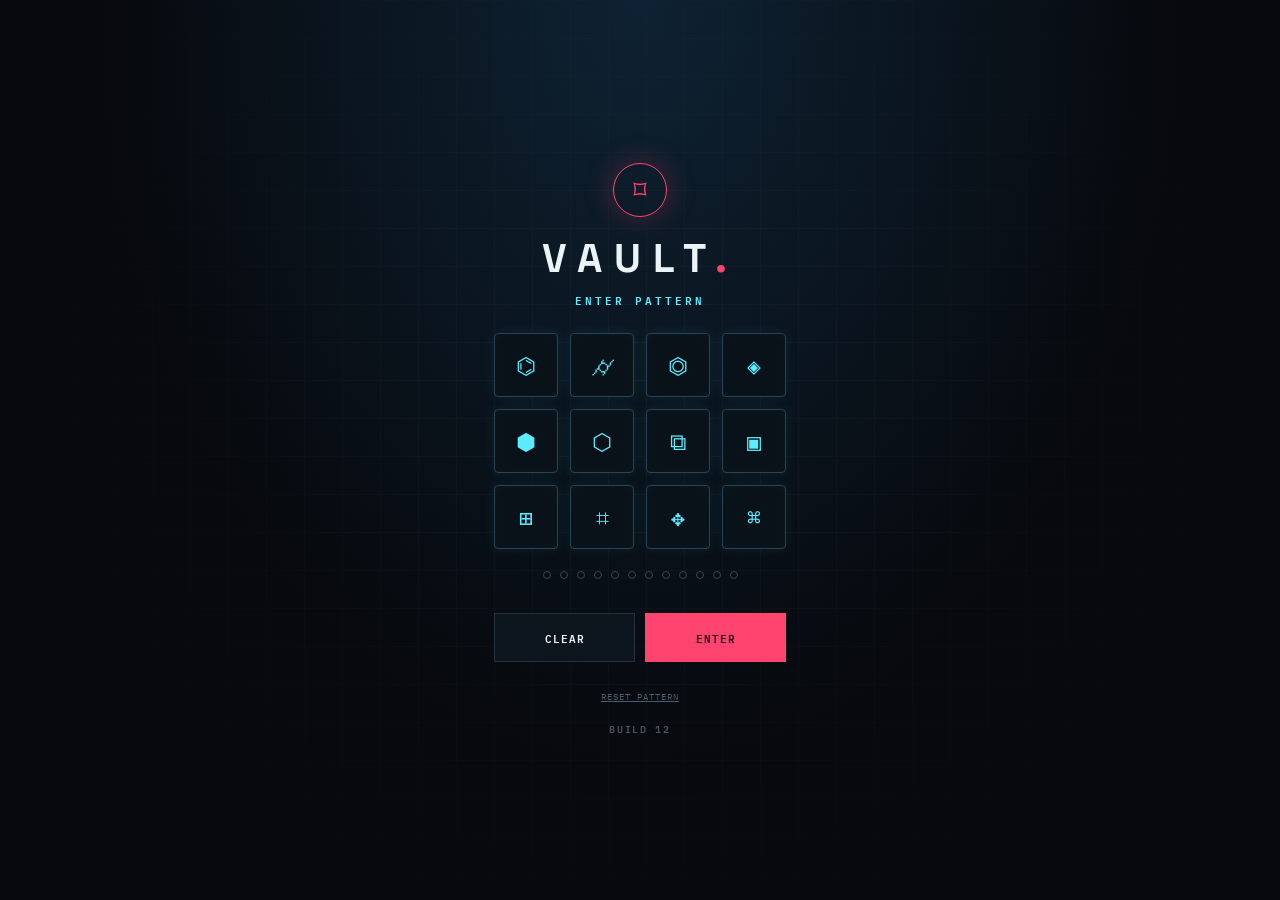
<file: index.html>
<!DOCTYPE html>
<html lang="es">
<head>
<meta charset="UTF-8">
<meta name="viewport" content="width=device-width, initial-scale=1">
<meta name="theme-color" content="#07090d">
<title>VAULT — Private storage</title>
<link rel="icon" href="data:image/svg+xml,%3Csvg xmlns='http://www.w3.org/2000/svg' viewBox='0 0 32 32'%3E%3Ccircle cx='16' cy='16' r='13' fill='none' stroke='%23ff456f' stroke-width='2'/%3E%3Ctext x='16' y='22' font-size='16' text-anchor='middle' fill='%23ff456f'%3E%E2%8C%91%3C/text%3E%3C/svg%3E">
<link rel="stylesheet" href="css/style.css?v=12">
</head>
<body>

<div id="lock">
  <div class="lock-panel" id="lockPanel">
    <div class="lock-mark">⌑</div>
    <h1 class="lock-title">VAULT<span style="color:var(--pink)">.</span></h1>
    <p class="lock-sub" id="lockSub">ENTER PATTERN</p>
    <div class="keys" id="keys"></div>
    <div class="dots" id="dots"></div>
    <p class="lock-msg" id="lockMsg"></p>
    <div class="lock-actions">
      <button type="button" class="btn" id="lockClear">CLEAR</button>
      <button type="button" class="btn primary" id="lockEnter">ENTER</button>
    </div>
    <div class="lock-hint"><button type="button" id="lockReset">RESET PATTERN</button></div>
    <div class="micro" style="margin-top:14px;opacity:.6" id="buildTag">BUILD —</div>
  </div>
</div>

<div class="shell">
<header class="top">
  <div class="brand"><div class="mark">⌑</div><div><h1>VAULT<span style="color:var(--pink)">.</span></h1><div class="micro">PERSONAL DATA CONTAINER / V.03</div></div></div>
  <div class="status"><i class="dot"></i><span id="statusTxt">SYSTEM ONLINE · LOCAL</span></div>
</header>
<main>
<div class="eyebrow" style="margin-top:26px">PRIVATE STORAGE INTERFACE</div>
<h2>YOUR SPACE. <span style="color:var(--cyan)">SEALED.</span></h2>
<div class="sub">PRIVATE NOTES + YOUR PHOTOS &amp; VIDEOS ON GOOGLE DRIVE — PLAYABLE.</div>

<section class="stats">
  <div class="stat"><div class="eyebrow">VAULT STATUS</div><div class="ring">ON</div><div class="num" style="font-size:18px;color:var(--green)" id="vaultState">LOCAL MODE</div></div>
  <div class="stat"><div class="eyebrow">TOTAL ITEMS</div><div class="num" id="total">00</div></div>
  <div class="stat"><div class="eyebrow">NOTES</div><div class="num" id="notesCount">00</div></div>
  <div class="stat"><div class="eyebrow">DRIVE STORAGE</div><div class="num" id="storage">— <small>KB</small></div></div>
</section>

<div class="actions">
  <button type="button" class="btn primary" id="addNote">＋ ADD NOTE</button>
  <button type="button" class="btn" id="uploadBtn">▲ UPLOAD PHOTO / VIDEO</button>
  <button type="button" class="btn" id="syncBtn">⟳ SYNC DRIVE</button>
  <button type="button" class="btn" id="setupBtn">⚙ SETUP</button>
  <button type="button" class="btn" id="lockBtn">LOCK</button>
</div>

<div class="section-head"><h3>ALL ITEMS <span style="color:var(--pink)">/ 03</span></h3><input class="search" id="search" placeholder="⌕ SEARCH ITEMS"></div>

<div class="content">
  <section class="slot">
    <div class="slot-head"><span class="eyebrow">01 — PRIVATE NOTES</span><span class="micro" id="noteTotal">00</span></div>
    <h4>NOTES ARCHIVE</h4>
    <div id="notesList"></div>
  </section>
  <section class="slot">
    <div class="slot-head"><span class="eyebrow">02 — PHOTO / VIDEO VAULT</span><span class="micro" id="fileTotal">00</span></div>
    <h4>DRIVE GALLERY</h4>
    <div id="uploadList"></div>
    <div id="mediaGrid"></div>
    <div class="empty" id="dropzone">DROP PHOTOS / VIDEOS HERE<br><span style="font-size:9px;color:#637784">OR USE UPLOAD PHOTO / VIDEO</span></div>
  </section>
</div>

<div class="progress-wrap">
  <div class="progress-label"><span>DRIVE CAPACITY</span><span id="capacity">— / —</span></div>
  <div class="progress"><div class="bar" id="bar"></div></div>
</div>
</main>
<footer class="footer"><span>VAULT SYSTEMS © 2026</span><span>GOOGLE DRIVE STORAGE · BUILD 12</span></footer>
</div>

<div class="modal" id="modal"><div class="dialog"><h3 id="modalTitle">CREATE NEW NOTE</h3>
<label class="eyebrow" for="title">TITLE</label><input class="field" id="title" placeholder="Untitled entry">
<label class="eyebrow" for="body">CONTENT</label><textarea class="field" id="body" placeholder="Write something private..."></textarea>
<div class="dialog-actions"><button type="button" class="btn" id="cancel">CANCEL</button><button type="button" class="btn primary" id="save">SAVE ENTRY</button></div></div></div>

<div class="modal" id="player"><div class="dialog wide">
  <div class="player-head">
    <div><h3 style="margin:0 0 6px" id="playerTitle">FILE</h3><div class="hint" id="playerMeta"></div></div>
    <div class="dialog-actions" style="justify-content:flex-end">
      <button type="button" class="btn" id="pDownload">↓ DOWNLOAD</button>
      <button type="button" class="btn" id="pDelete" style="color:var(--pink);border-color:#3a2430">DELETE</button>
      <button type="button" class="btn primary" id="pClose">CLOSE</button>
    </div>
  </div>
  <div class="player-body">
    <div class="spin" id="pspin"></div>
    <img id="pimg" class="hidden" alt="vault media">
    <video id="pvid" class="hidden" controls playsinline></video>
    <a id="pnofile" class="hidden" download>↓ SAVE THIS FILE</a>
  </div>
</div></div>

<div class="modal" id="settings"><div class="dialog wide">
  <h3>GOOGLE DRIVE SETUP</h3>
  <label class="eyebrow" for="clientId">OAUTH CLIENT ID (GOOGLE CLOUD)</label>
  <input class="field" id="clientId" placeholder="1234567890-xxxxxxxx.apps.googleusercontent.com">
  <div class="dialog-actions">
    <button type="button" class="btn primary" id="saveCfg">SAVE CONFIG</button>
    <button type="button" class="btn" id="connectBtn">CONNECT &amp; SYNC</button>
    <button type="button" class="btn" id="openFolder" style="border-color:#276b78;color:var(--cyan)">⇱ OPEN VAULT FOLDER</button>
    <button type="button" class="btn" id="closeCfg">CLOSE</button>
  </div>
  <h3 style="margin-top:24px">CLOUD MODE — ANY DEVICE, NO GOOGLE LOGIN</h3>
  <label class="eyebrow" for="cloudUrl">CLOUDFLARE WORKER URL</label>
  <input class="field" id="cloudUrl" placeholder="https://vault-worker.tucuenta.workers.dev">
  <div class="dialog-actions">
    <button type="button" class="btn" id="cloudKeyBtn">⧉ COPY CLOUD KEY</button>
    <button type="button" class="btn primary" id="saveCloud">SAVE CLOUD MODE</button>
  </div>
  <p class="hint">Pega la URL de tu Worker (guía completa: archivo GUIA-CLOUD.md del repositorio). COPY CLOUD KEY copia la clave que se genera de tu patrón: ponla como secreto VAULT_KEY en el Worker. Con el modo nube activo, la VAULT funciona en cualquier dispositivo — sin cuenta de Google, solo con tu patrón.</p>
  <details class="guide">
    <summary>¿CÓMO OBTENGO MI CLIENT ID? — GUÍA PASO A PASO</summary>
    <ol>
      <li>Entra en <a href="https://console.cloud.google.com/" target="_blank" rel="noopener">console.cloud.google.com</a> y crea un proyecto (ej. "VAULT").</li>
      <li>En "APIs &amp; Services → Library", busca <b>Google Drive API</b> y pulsa <b>Enable</b>.</li>
      <li>En "APIs &amp; Services → OAuth consent screen": tipo <b>External</b>, pon un nombre de app, y en <b>Test users</b> añade tu correo de Gmail.</li>
      <li>En "APIs &amp; Services → Credentials → Create credentials → OAuth client ID": tipo <b>Web application</b>.</li>
      <li>En <b>Authorized JavaScript origins</b> añade la URL EXACTA donde está alojada esta app (scheme + dominio, sin barra final). Para GitHub Pages suele ser <i>https://TUSUARIO.github.io</i>.</li>
      <li>Copia el <b>Client ID</b> que aparece (termina en <i>apps.googleusercontent.com</i>), pégalo arriba y pulsa SAVE CONFIG.</li>
      <li>Pulsa <b>CONNECT &amp; SYNC</b>. Google pedirá permiso (modo testing): acepta y listo.</li>
    </ol>
  </details>
  <p class="hint" style="margin-top:12px">SCOPE: drive.file — la app solo accede a su propia carpeta "VAULT" y a los archivos que ella misma crea. Tus notas se quedan en este navegador.</p>
</div></div>

<input type="file" id="fileInput" multiple accept="image/*,video/*" class="hidden">
<div id="toasts"></div>

<script src="https://accounts.google.com/gsi/client" async defer></script>
<script src="js/vault.js?v=12"></script>
</body></html>
</file>
<file: css/style.css>
@import url('https://fonts.googleapis.com/css2?family=IBM+Plex+Mono:wght@400;500;600;700&family=Space+Grotesk:wght@400;500;600;700&display=swap');
:root{--bg:#07090d;--panel:#0c1118;--line:#27313b;--muted:#758493;--white:#eaf4f7;--cyan:#5cecff;--pink:#ff456f;--green:#9affd0}
*{box-sizing:border-box}body{margin:0;background:radial-gradient(ellipse at 50% -20%,#102332 0,transparent 55%),var(--bg);color:var(--white);font-family:'Space Grotesk',system-ui,sans-serif;min-height:100vh}
body:before{content:"";position:fixed;inset:0;pointer-events:none;opacity:.2;background-image:linear-gradient(#27313b 1px,transparent 1px),linear-gradient(90deg,#27313b 1px,transparent 1px);background-size:42px 42px;mask-image:linear-gradient(to bottom,black,transparent 85%)}
.shell{max-width:1120px;margin:auto;padding:22px 22px 60px;position:relative}.top{display:flex;align-items:center;justify-content:space-between;border-bottom:1px solid var(--line);padding:6px 0 18px}.brand{display:flex;align-items:center;gap:12px}.mark{width:36px;height:36px;border:1px solid var(--pink);border-radius:50%;display:grid;place-items:center;color:var(--pink);font-size:18px;box-shadow:0 0 18px #ff456f33}.brand h1{font-size:23px;letter-spacing:5px;margin:0}.micro,.eyebrow{font:600 10px 'IBM Plex Mono',monospace;letter-spacing:1.7px;color:var(--muted)}.status{display:flex;align-items:center;gap:9px;font:11px 'IBM Plex Mono',monospace;color:var(--green)}.dot{width:7px;height:7px;background:var(--green);border-radius:50%;box-shadow:0 0 10px var(--green)}
h2{font-size:clamp(26px,5vw,43px);letter-spacing:-1.8px;margin:26px 0 4px}.sub{color:var(--muted);font:11px 'IBM Plex Mono',monospace;letter-spacing:1px}
.stats{display:grid;grid-template-columns:1.2fr 1fr 1fr 1.3fr;gap:12px;margin:26px 0 18px}.stat{border:1px solid var(--line);background:#0a1017c9;padding:15px;min-height:90px;position:relative}.stat:first-child{border-color:#276b78}.stat .num{font:700 26px 'IBM Plex Mono',monospace;margin-top:8px}.stat .num small{font-size:10px;color:var(--muted)}.ring{width:55px;height:55px;border-radius:50%;border:2px solid var(--cyan);box-shadow:inset 0 0 0 5px #5cecff12,0 0 12px #5cecff33;display:grid;place-items:center;color:var(--cyan);font:700 14px 'IBM Plex Mono',monospace;float:right;margin-top:-5px}
.actions{display:grid;grid-template-columns:1.1fr 1.1fr .9fr 92px 82px;gap:10px;margin:18px 0}.btn{border:1px solid var(--line);background:#0d151e;color:var(--white);padding:14px 12px;font:600 11px 'IBM Plex Mono',monospace;letter-spacing:1px;cursor:pointer;transition:.2s}.btn:hover{border-color:var(--cyan);box-shadow:0 0 18px #5cecff22}.btn.primary{background:var(--pink);border-color:var(--pink);color:#16070b}.btn:active{transform:scale(.99)}
.section-head{display:flex;justify-content:space-between;align-items:center;margin:26px 0 10px}.section-head h3{font:600 11px 'IBM Plex Mono',monospace;letter-spacing:2px;margin:0}.search{background:#080d13;border:1px solid var(--line);color:var(--white);padding:10px 12px;width:min(230px,55%);font:11px 'IBM Plex Mono',monospace;outline:none}.search:focus{border-color:var(--cyan)}
.content{display:grid;grid-template-columns:1fr 1.5fr;gap:14px}.slot{border:1px solid var(--line);background:#0a1017;padding:16px;min-height:220px;position:relative;overflow:hidden}.slot:after{content:"";position:absolute;width:180px;height:180px;border:1px solid #5cecff24;border-radius:50%;right:-110px;bottom:-115px;box-shadow:0 0 0 12px #5cecff08,0 0 0 26px #5cecff05;pointer-events:none}.slot-head{display:flex;justify-content:space-between;align-items:center}.slot h4{font-size:18px;margin:7px 0}.empty{border:1px dashed #344653;background:radial-gradient(#18303d 1px,transparent 1px);background-size:8px 8px;min-height:112px;display:grid;place-items:center;text-align:center;color:#9eb0bb;font:10px 'IBM Plex Mono',monospace;letter-spacing:2px;margin:14px 0}.entry{border:1px solid #27313b;padding:10px;margin-top:8px;display:flex;justify-content:space-between;gap:10px;font:11px 'IBM Plex Mono',monospace;overflow-wrap:anywhere}.entry small{display:block;color:var(--muted);margin-top:5px}.entry button{border:0;background:none;color:var(--pink);cursor:pointer}
.progress-wrap{margin:18px 0 24px}.progress-label{display:flex;justify-content:space-between;font:10px 'IBM Plex Mono',monospace;color:var(--muted);margin-bottom:8px}.progress{height:7px;border:1px solid var(--line);padding:1px}.bar{height:100%;width:0;background:linear-gradient(90deg,var(--pink),var(--cyan));transition:width .3s}
.footer{border-top:1px solid var(--line);padding-top:16px;display:flex;justify-content:space-between;color:var(--muted);font:9px 'IBM Plex Mono',monospace;letter-spacing:1px}
.modal{position:fixed;inset:0;background:#000b;display:none;place-items:center;padding:18px;z-index:60}.modal.show{display:grid}.dialog{width:min(440px,100%);background:#0b121a;border:1px solid #3a5965;padding:22px;box-shadow:0 0 50px #000;max-height:94vh;overflow:auto}.dialog.wide{width:min(880px,100%)}.dialog h3{margin:0 0 16px;font:600 14px 'IBM Plex Mono',monospace;letter-spacing:2px}.field{width:100%;background:#060a0f;border:1px solid var(--line);padding:12px;color:var(--white);margin:6px 0 14px;font:12px 'IBM Plex Mono',monospace;outline:none}.field:focus{border-color:var(--cyan)}textarea.field{min-height:120px;resize:vertical}.dialog-actions{display:flex;gap:8px;justify-content:flex-end;flex-wrap:wrap}.hint{color:var(--muted);font:10px 'IBM Plex Mono',monospace;line-height:1.6}.hidden{display:none!important}
#lock{position:fixed;inset:0;z-index:50;background:radial-gradient(ellipse at 50% 0%,#0e2233 0,var(--bg) 60%);display:grid;place-items:center;padding:20px}
#lock:before{content:"";position:absolute;inset:0;opacity:.25;background-image:linear-gradient(#27313b 1px,transparent 1px),linear-gradient(90deg,#27313b 1px,transparent 1px);background-size:38px 38px;mask-image:radial-gradient(circle at 50% 40%,black,transparent 75%)}
.lock-panel{text-align:center;position:relative}
.lock-mark{width:54px;height:54px;border:1px solid var(--pink);border-radius:50%;display:grid;place-items:center;color:var(--pink);font-size:26px;box-shadow:0 0 30px #ff456f44;margin:0 auto 16px}
.lock-title{font-size:40px;letter-spacing:12px;font-weight:700;margin:0 0 6px}
.lock-sub{font:600 11px 'IBM Plex Mono',monospace;letter-spacing:3px;color:var(--cyan);margin:0 0 24px;min-height:14px}
.keys{display:grid;grid-template-columns:repeat(4,64px);gap:12px;justify-content:center}
.key{aspect-ratio:1;background:#0a1219;border:1px solid #274352;color:var(--cyan);font-size:23px;border-radius:4px;cursor:pointer;box-shadow:0 0 14px #5cecff14,inset 0 0 12px #5cecff08;transition:.15s;font-family:'IBM Plex Mono',monospace}
.key:hover{border-color:var(--cyan);box-shadow:0 0 18px #5cecff33}
.key.on{background:#131c28;border-color:var(--pink);color:var(--pink);box-shadow:0 0 20px #ff456f55,inset 0 0 12px #ff456f22;transform:scale(1.06)}
.dots{display:flex;gap:9px;justify-content:center;margin:22px 0 8px}
.dot2{width:8px;height:8px;border-radius:50%;border:1px solid #344653;transition:.2s}
.dot2.on{background:var(--cyan);border-color:var(--cyan);box-shadow:0 0 10px var(--cyan)}
.lock-msg{font:600 9px 'IBM Plex Mono',monospace;letter-spacing:2px;color:var(--pink);min-height:14px;margin:0 0 12px}
.lock-actions{display:grid;grid-template-columns:1fr 1fr;gap:10px}
.lock-hint{margin-top:22px}.lock-hint button{border:0;background:none;color:#4c5e6b;font:9px 'IBM Plex Mono',monospace;letter-spacing:1px;cursor:pointer;text-decoration:underline}
@keyframes shake{10%,90%{transform:translateX(-2px)}20%,80%{transform:translateX(4px)}30%,50%,70%{transform:translateX(-6px)}40%,60%{transform:translateX(6px)}}
.shake{animation:shake .45s}
#mediaGrid{display:grid;grid-template-columns:repeat(auto-fill,minmax(136px,1fr));gap:10px;margin-top:12px;position:relative;z-index:1}
.card{border:1px solid var(--line);background:#0a1017;cursor:pointer;position:relative;transition:.15s}.card:hover{border-color:var(--cyan);box-shadow:0 0 16px #5cecff18}
.thumb{aspect-ratio:1/1;background:#060b10;border:1px dashed #202b34;display:grid;place-items:center;overflow:hidden;position:relative}
.thumb img{width:100%;height:100%;object-fit:cover;display:block}
.thumb-icon{font-size:28px;color:#3f5464}
.badge{position:absolute;bottom:6px;right:6px;background:#000a;border:1px solid var(--cyan);color:var(--cyan);width:24px;height:24px;display:grid;place-items:center;font-size:10px;border-radius:50%;pointer-events:none}
.card-del{position:absolute;top:6px;right:6px;background:#000a;border:1px solid #3a2430;color:var(--pink);font:600 9px 'IBM Plex Mono',monospace;padding:3px 6px;cursor:pointer;opacity:0;transition:.15s}
.card:hover .card-del{opacity:1}
.card-name{padding:8px 9px;font:10px 'IBM Plex Mono',monospace;overflow:hidden;text-overflow:ellipsis;white-space:nowrap}
.card-name small{display:block;color:var(--muted);margin-top:4px}
.uprow{font:10px 'IBM Plex Mono',monospace;margin-top:10px}.uprow .progress{margin-top:5px}
.player-body{background:#000;display:grid;place-items:center;min-height:200px;max-height:64vh;overflow:hidden;margin:12px 0;border:1px solid var(--line)}
#pimg{max-width:100%;max-height:64vh;display:block}
#pvid{width:100%;max-height:64vh;background:#000;display:block}
#pnofile{display:inline-block;margin:20px auto;border:1px solid var(--cyan);color:var(--cyan);padding:10px 16px;font:600 11px 'IBM Plex Mono',monospace;letter-spacing:1px;text-decoration:none}
.spin{width:42px;height:42px;border:2px solid var(--line);border-top-color:var(--cyan);border-radius:50%;animation:rot 1s linear infinite;margin:30px auto}
@keyframes rot{to{transform:rotate(360deg)}}
.player-head{display:flex;justify-content:space-between;align-items:center;gap:10px;flex-wrap:wrap}
details.guide{border:1px solid var(--line);padding:12px 14px;margin-top:14px}details.guide summary{cursor:pointer;font:600 11px 'IBM Plex Mono',monospace;letter-spacing:1px;color:var(--cyan)}details.guide ol{font:11px/1.9 'IBM Plex Mono',monospace;color:#a9bcc7;padding-left:18px;margin:10px 0 0}details.guide a{color:var(--cyan)}
#toasts{position:fixed;right:16px;bottom:16px;display:flex;flex-direction:column;gap:8px;z-index:90;max-width:min(360px,85vw)}
.toast{border:1px solid var(--line);background:#0b121af2;padding:11px 13px;font:11px 'IBM Plex Mono',monospace;letter-spacing:.5px;box-shadow:0 6px 24px #000a;animation:tin .25s;overflow-wrap:anywhere}
.toast.ok{border-color:var(--green);color:var(--green)}
.toast.err{border-color:var(--pink);color:var(--pink)}
.toast.info{border-color:var(--cyan);color:var(--cyan)}
@keyframes tin{from{opacity:0;transform:translateY(8px)}}
@media(max-width:700px){.shell{padding:16px 14px 35px}.stats{grid-template-columns:1fr 1fr}.content{grid-template-columns:1fr}.actions{grid-template-columns:1fr 1fr}.top{align-items:flex-start}.brand h1{font-size:19px}.status{font-size:9px}.slot{min-height:190px}.keys{grid-template-columns:repeat(4,minmax(52px,64px));gap:9px}.lock-title{font-size:30px;letter-spacing:8px}}
</file>
